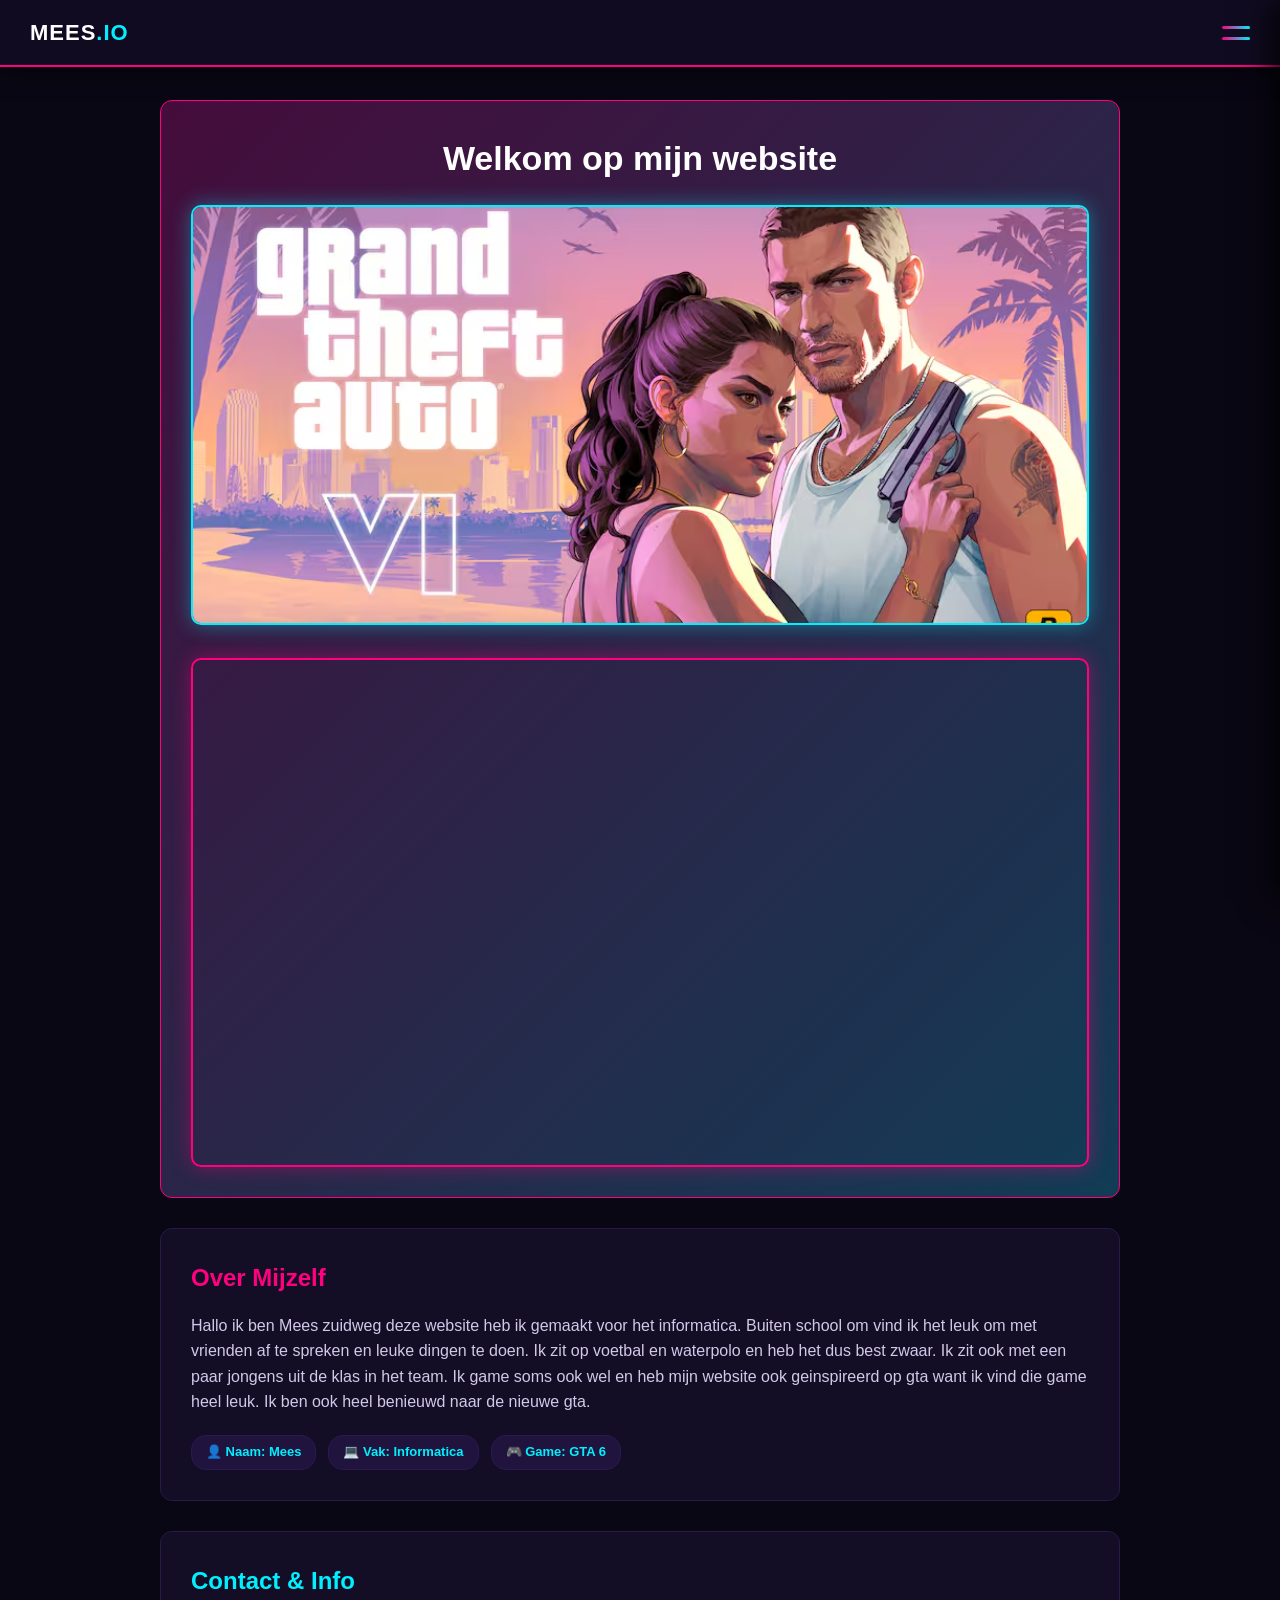
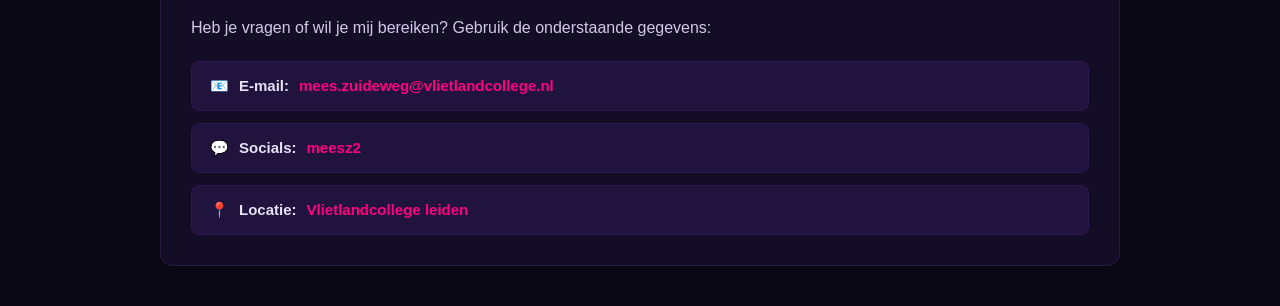
<file: index.html>
<!DOCTYPE html>
<html lang="nl">
<head>
  <meta charset="UTF-8">
  <meta name="viewport" content="width=device-width, initial-scale=1.0">
  <title>Mees | GTA 6 & Informatica</title>
  <link rel="stylesheet" href="stijl.css">
</head>
<body>

  <!-- HEADER -->
  <header>
    <a href="index.html" class="logo">MEES<span>.IO</span></a>

    <!-- CHECKBOX EN 2-STREEP KNOP -->
    <input type="checkbox" id="menu-toggle">
    <label for="menu-toggle" class="menu-btn" title="Open Menu">
      <span></span>
      <span></span>
    </label>

    <!-- DONKERE ACHTERGROND WANNEER MENU OPEN IS -->
    <label for="menu-toggle" class="overlay"></label>

    <!-- SIDEBAR MENU -->
    <nav class="sidebar">
      
      <!-- GTA 6 ONDERWERPEN -->
      <div class="menu-group gta-group">
        <h3>🌴 GTA 6</h3>
        <ul>
          <li><a href="gta6.html">GTA 6</a></li>
        </ul>
      </div>

      <!-- INFORMATICA ONDERWERPEN -->
      <div class="menu-group info-group">
        <h3>💻 Informatica</h3>
        <ul>
          <li><a href="binairstelsel.html">Binair Stelsel</a></li>
          <li><a href="kleurmodellen.html">Kleurmodellen</a></li>
          <li><a href="compressie.html">Compressie</a></li>
          <li><a href="ai.html">AI (Kunstmatige Intelligentie)</a></li>
          <li><a href="invoer-verwerking-uitvoer.html">Invoer, Verwerking & Uitvoer</a></li>
        </ul>
      </div>

    </nav>
  </header>

  <main>
    <!-- HERO HEADER WITH DIRECT GTA 6 BANNER & TRAILER -->
    <section class="hero">
      <h1>Welkom op mijn website</h1>
      <img src="gta-vi.avif" alt="GTA 6 Vice City Banner" class="hero-image">

      <!-- GTA 6 YOUTUBE TRAILER -->
      <div class="video-container" style="margin-top: 25px; position: relative; padding-bottom: 56.25%; height: 0; overflow: hidden; border-radius: 10px; border: 2px solid #ff007f; box-shadow: 0 0 20px rgba(255, 0, 127, 0.4);">
        <iframe 
          src="https://www.youtube.com/embed/QdBZY2fkU-0" 
          title="Grand Theft Auto VI Trailer 1" 
          frameborder="0" 
          allow="accelerometer; autoplay; clipboard-write; encrypted-media; gyroscope; picture-in-picture; web-share" 
          allowfullscreen
          style="position: absolute; top: 0; left: 0; width: 100%; height: 100%;">
        </iframe>
      </div>
    </section>

    <!-- OVER MIJ SECTIE -->
    <section class="about-box">
      <div class="about-text">
        <h2>Over Mijzelf</h2>
        
        <p>
          Hallo ik ben Mees zuidweg deze website heb ik gemaakt voor het informatica. Buiten school om vind ik het leuk om met vrienden af te spreken en leuke dingen te doen. Ik zit op voetbal en waterpolo en heb het dus best zwaar. Ik zit ook met een paar jongens uit de klas in het team. Ik game soms ook wel en heb mijn website ook geinspireerd op gta want ik vind die game heel leuk. Ik ben ook heel benieuwd naar de nieuwe gta.
        </p>

        <!-- BADGES MET JE GEGEVENS -->
        <div class="about-details">
          <span class="badge">👤 Naam: Mees</span>
          <span class="badge">💻 Vak: Informatica</span>
          <span class="badge">🎮 Game: GTA 6</span>
        </div>
      </div>
    </section>

    <!-- CONTACT SECTIE -->
    <section class="contact-box">
      <h2>Contact & Info</h2>
      <p>Heb je vragen of wil je mij bereiken? Gebruik de onderstaande gegevens:</p>
      
      <div class="contact-details">
        <div class="contact-item">
          <span class="icon">📧</span>
          <strong>E-mail:</strong> <span class="contact-val">mees.zuideweg@vlietlandcollege.nl</span>
        </div>
        <div class="contact-item">
          <span class="icon">💬</span>
          <strong>Socials:</strong> <span class="contact-val">meesz2</span>
        </div>
        <div class="contact-item">
          <span class="icon">📍</span>
          <strong>Locatie:</strong> <span class="contact-val">Vlietlandcollege leiden</span>
        </div>
      </div>
    </section>
  </main>

</body>
</html>
</file>
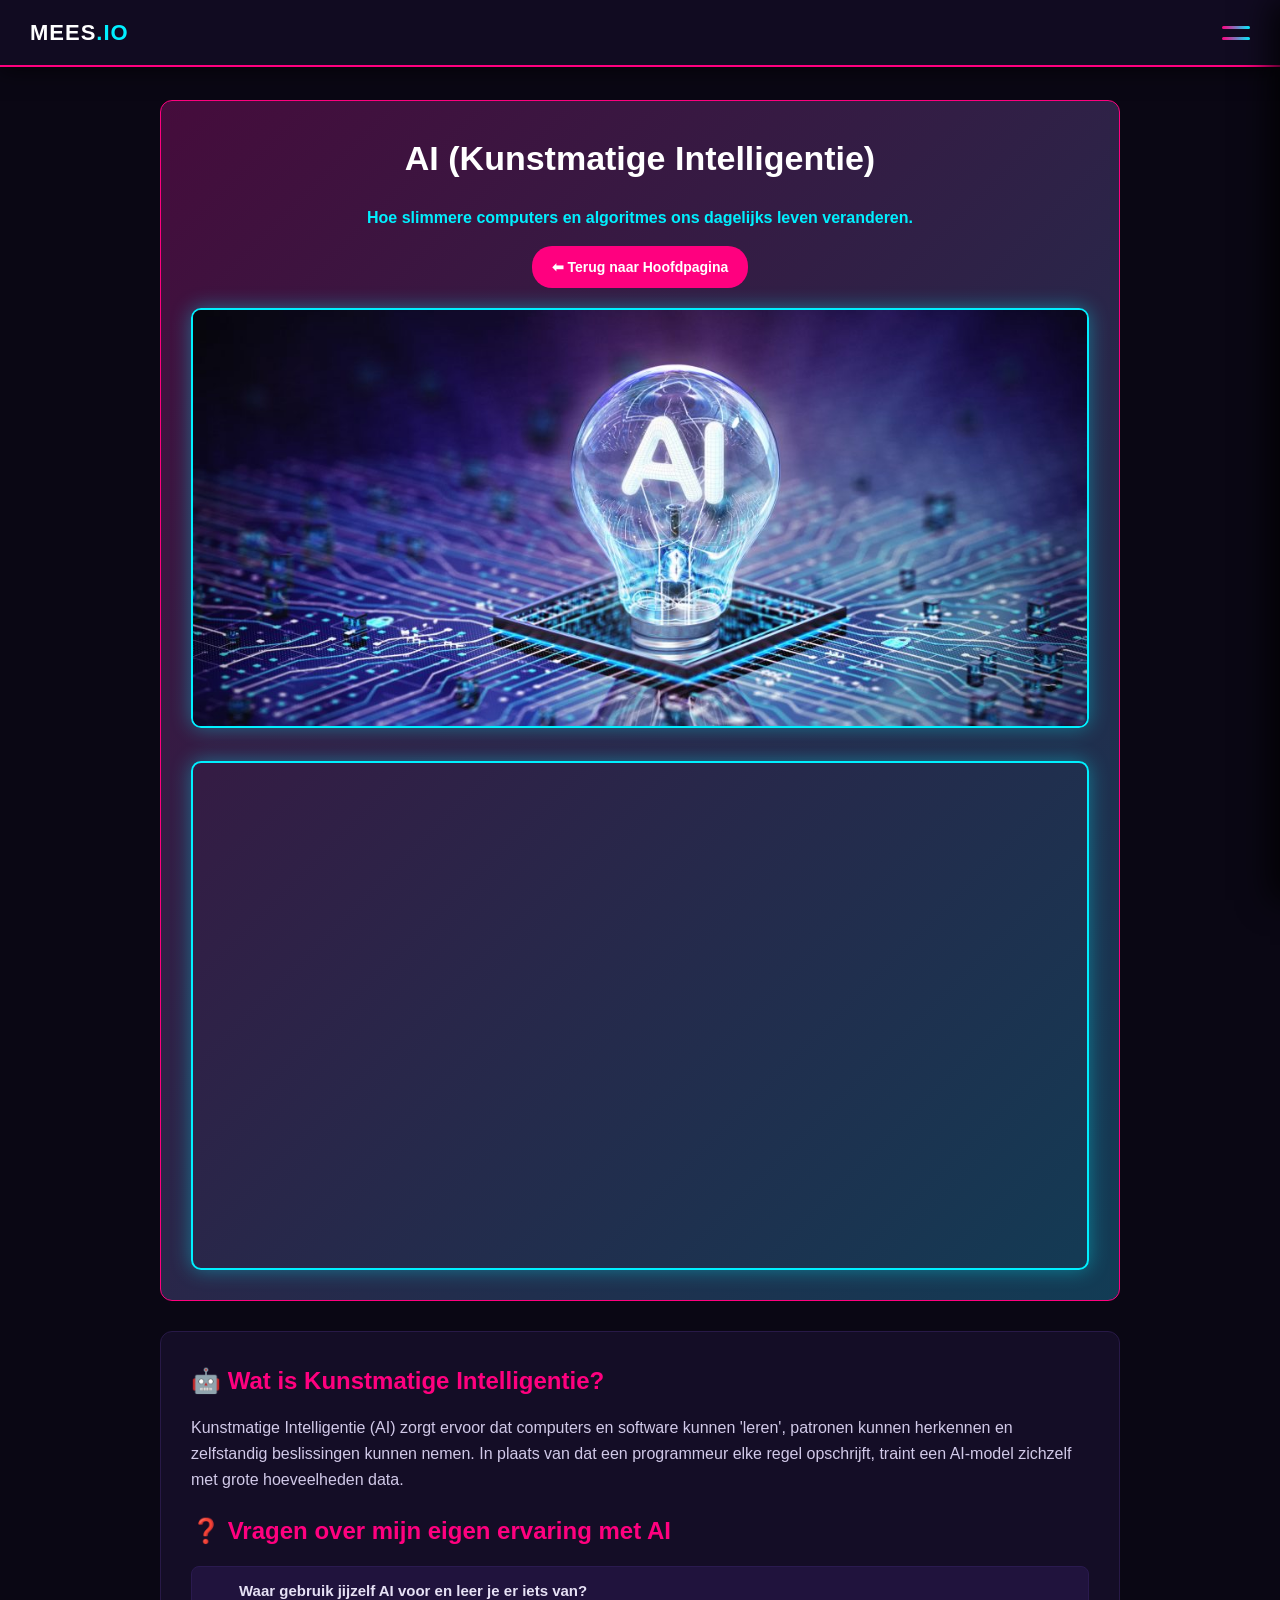
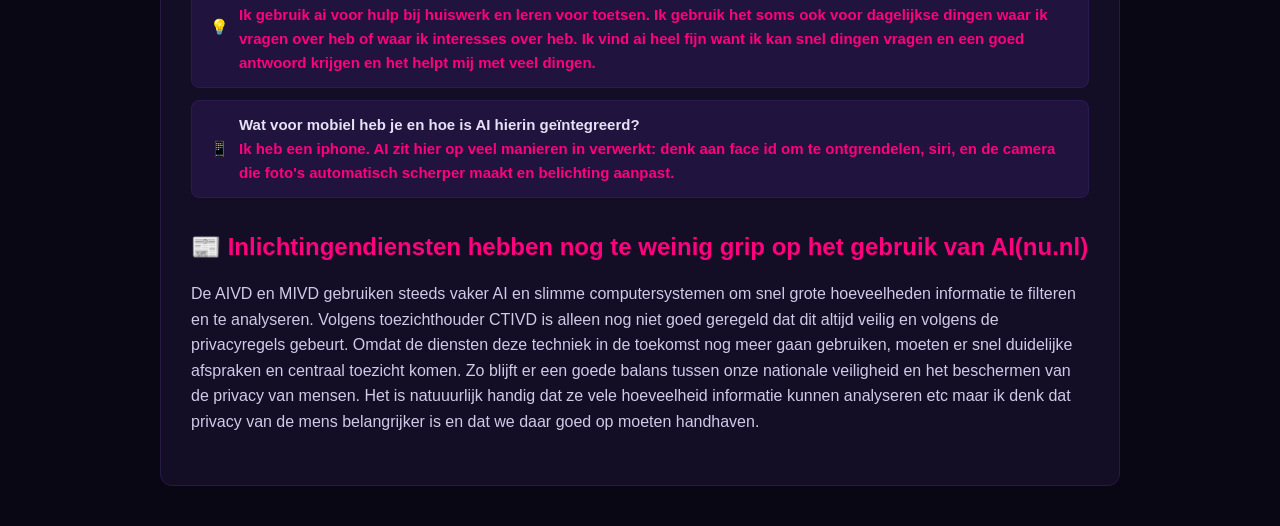
<file: ai.html>
<!DOCTYPE html>
<html lang="nl">
<head>
  <meta charset="UTF-8">
  <meta name="viewport" content="width=device-width, initial-scale=1.0">
  <title>Mees | AI (Kunstmatige Intelligentie)</title>
  <link rel="stylesheet" href="stijl.css">
</head>
<body>

  <!-- HEADER -->
  <header>
    <a href="index.html" class="logo">MEES<span>.IO</span></a>

    <!-- CHECKBOX EN 2-STREEP KNOP -->
    <input type="checkbox" id="menu-toggle">
    <label for="menu-toggle" class="menu-btn" title="Open Menu">
      <span></span>
      <span></span>
    </label>

    <!-- DONKERE ACHTERGROND WANNEER MENU OPEN IS -->
    <label for="menu-toggle" class="overlay"></label>

    <!-- SIDEBAR MENU -->
    <nav class="sidebar">
      
      <!-- GTA 6 ONDERWERPEN -->
      <div class="menu-group gta-group">
        <h3>🌴 GTA 6</h3>
        <ul>
          <li><a href="gta6-verhaal.html">GTA 6</a></li>
        </ul>
      </div>

      <!-- INFORMATICA ONDERWERPEN -->
      <div class="menu-group info-group">
        <h3>💻 Informatica</h3>
        <ul>
          <li><a href="binairstelsel.html">Binair Stelsel</a></li>
          <li><a href="kleurmodellen.html">Kleurmodellen</a></li>
          <li><a href="compressie.html">Compressie</a></li>
          <li><a href="ai.html">AI (Kunstmatige Intelligentie)</a></li>
          <li><a href="invoer-verwerking-uitvoer.html">Invoer, Verwerking & Uitvoer</a></li>
        </ul>
      </div>

    </nav>
  </header>

  <main>
    <!-- HERO SECTIE -->
    <section class="hero">
      <h1>AI (Kunstmatige Intelligentie)</h1>
      <p style="color: #00f0ff; font-weight: bold; margin-bottom: 15px;">
        Hoe slimmere computers en algoritmes ons dagelijks leven veranderen.
      </p>
      
      <a href="index.html" style="display: inline-block; background: #ff007f; color: #ffffff; padding: 10px 20px; border-radius: 20px; text-decoration: none; font-weight: bold; font-size: 14px; margin-bottom: 20px;">
        ⬅ Terug naar Hoofdpagina
      </a>

      <!-- AFBEELDING -->
      <img src="ai.jpg" alt="AI Afbeelding" class="hero-image" style="margin-bottom: 25px;">

      <!-- YOUTUBE VIDEO -->
      <div class="video-container" style="position: relative; padding-bottom: 56.25%; height: 0; overflow: hidden; border-radius: 10px; border: 2px solid #00f0ff; box-shadow: 0 0 20px rgba(0, 240, 255, 0.4);">
        <iframe 
          src="https://www.youtube.com/embed/LjgtORzV4js" 
          title="Uitleg AI (Kunstmatige Intelligentie)" 
          frameborder="0" 
          allow="accelerometer; autoplay; clipboard-write; encrypted-media; gyroscope; picture-in-picture" 
          allowfullscreen
          style="position: absolute; top: 0; left: 0; width: 100%; height: 100%;">
        </iframe>
      </div>
    </section>

    <!-- INFORMATIE SECTIE -->
    <section class="about-box">
      <div class="about-text">
        <h2>🤖 Wat is Kunstmatige Intelligentie?</h2>
        <p>
          Kunstmatige Intelligentie (AI) zorgt ervoor dat computers en software kunnen 'leren', patronen kunnen herkennen en zelfstandig beslissingen kunnen nemen. In plaats van dat een programmeur elke regel opschrijft, traint een AI-model zichzelf met grote hoeveelheden data.
        </p>

        <h2>❓ Vragen over mijn eigen ervaring met AI</h2>
        
        <div class="contact-details" style="margin-bottom: 30px;">
          <div class="contact-item">
            <span class="icon">💡</span>
            <div>
              <strong>Waar gebruik jijzelf AI voor en leer je er iets van?</strong><br>
              <span class="contact-val">
               Ik gebruik ai voor hulp bij huiswerk en leren voor toetsen. Ik gebruik het soms ook voor dagelijkse dingen waar ik vragen over heb of waar ik interesses over heb. Ik vind ai heel fijn want ik kan snel dingen vragen en een goed antwoord krijgen en het helpt mij met veel dingen.
              </span>
            </div>
          </div>
          
          <div class="contact-item">
            <span class="icon">📱</span>
            <div>
              <strong>Wat voor mobiel heb je en hoe is AI hierin geïntegreerd?</strong><br>
              <span class="contact-val">
              Ik heb een iphone. AI zit hier op veel manieren in verwerkt: denk aan face id om te ontgrendelen, siri, en de camera die foto's automatisch scherper maakt en belichting aanpast.
              </span>
            </div>
          </div>
        </div>

        <!-- SECTIE VOOR ARTIKEL EN MENING -->
        <h2>📰 Inlichtingendiensten hebben nog te weinig grip op het gebruik van AI(nu.nl)
</h2>
        <p>
De AIVD en MIVD gebruiken steeds vaker AI en slimme computersystemen om snel grote hoeveelheden informatie te filteren en te analyseren. Volgens toezichthouder CTIVD is alleen nog niet goed geregeld dat dit altijd veilig en volgens de privacyregels gebeurt. Omdat de diensten deze techniek in de toekomst nog meer gaan gebruiken, moeten er snel duidelijke afspraken en centraal toezicht komen. Zo blijft er een goede balans tussen onze nationale veiligheid en het beschermen van de privacy van mensen. Het is natuuurlijk handig dat ze vele hoeveelheid informatie kunnen analyseren etc maar ik denk dat privacy van de mens belangrijker is en dat we daar goed op moeten handhaven.        </p>
      </div>
    </section>
  </main>

</body>
</html>
</file>
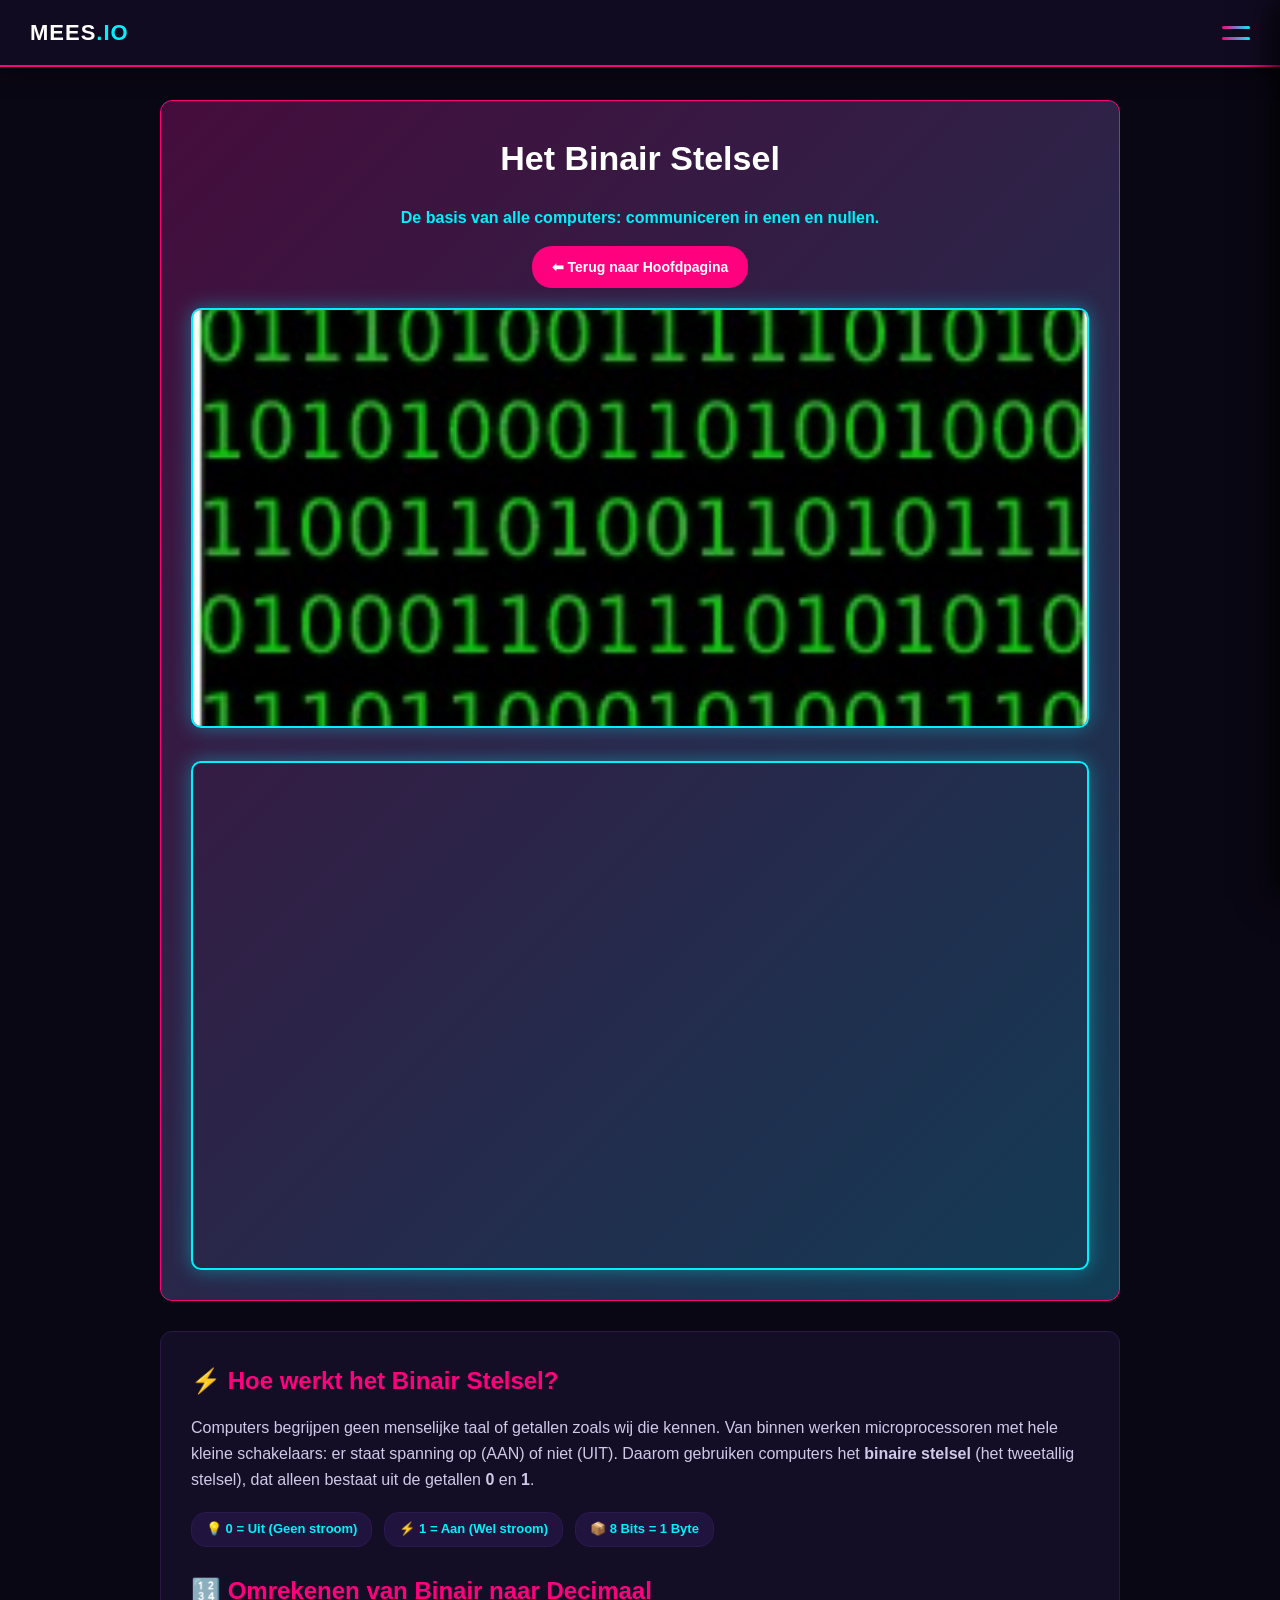
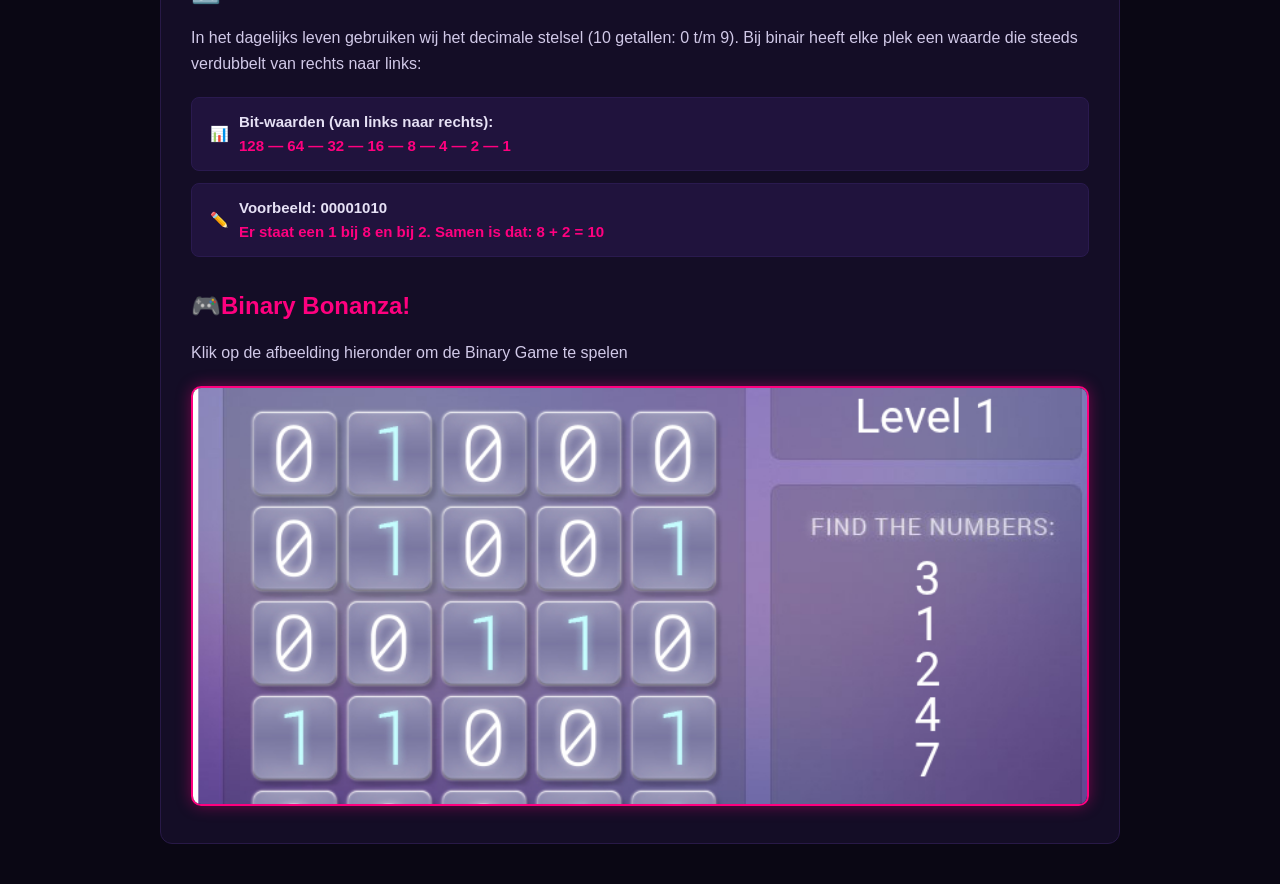
<file: binairstelsel.html>
<!DOCTYPE html>
<html lang="nl">
<head>
  <meta charset="UTF-8">
  <meta name="viewport" content="width=device-width, initial-scale=1.0">
  <title>Mees | Binair Stelsel</title>
  <link rel="stylesheet" href="stijl.css">
</head>
<body>

  <!-- HEADER -->
  <header>
    <a href="index.html" class="logo">MEES<span>.IO</span></a>

    <!-- CHECKBOX EN 2-STREEP KNOP -->
    <input type="checkbox" id="menu-toggle">
    <label for="menu-toggle" class="menu-btn" title="Open Menu">
      <span></span>
      <span></span>
    </label>

    <!-- DONKERE ACHTERGROND WANNEER MENU OPEN IS -->
    <label for="menu-toggle" class="overlay"></label>

    <!-- SIDEBAR MENU -->
    <nav class="sidebar">
      
      <!-- GTA 6 ONDERWERPEN -->
      <div class="menu-group gta-group">
        <h3>🌴 GTA 6</h3>
        <ul>
          <li><a href="gta6-verhaal.html">GTA 6</a></li>
        </ul>
      </div>

      <!-- INFORMATICA ONDERWERPEN -->
      <div class="menu-group info-group">
        <h3>💻 Informatica</h3>
        <ul>
          <li><a href="binairstelsel.html">Binair Stelsel</a></li>
          <li><a href="kleurmodellen.html">Kleurmodellen</a></li>
          <li><a href="compressie.html">Compressie</a></li>
          <li><a href="ai.html">AI (Kunstmatige Intelligentie)</a></li>
          <li><a href="invoer-verwerking-uitvoer.html">Invoer, Verwerking & Uitvoer</a></li>
        </ul>
      </div>

    </nav>
  </header>

  <main>
    <!-- HERO SECTIE -->
    <section class="hero">
      <h1>Het Binair Stelsel</h1>
      <p style="color: #00f0ff; font-weight: bold; margin-bottom: 15px;">
        De basis van alle computers: communiceren in enen en nullen.
      </p>
      
      <a href="index.html" style="display: inline-block; background: #ff007f; color: #ffffff; padding: 10px 20px; border-radius: 20px; text-decoration: none; font-weight: bold; font-size: 14px; margin-bottom: 20px;">
        ⬅ Terug naar Hoofdpagina
      </a>

      <!-- AFBEELDING BINAIR -->
      <img src="binair.jpg" alt="Binair Stelsel Afbeelding" class="hero-image" style="margin-bottom: 25px;">

      <!-- YOUTUBE VIDEO -->
      <div class="video-container" style="position: relative; padding-bottom: 56.25%; height: 0; overflow: hidden; border-radius: 10px; border: 2px solid #00f0ff; box-shadow: 0 0 20px rgba(0, 240, 255, 0.4);">
        <iframe 
          src="https://www.youtube.com/embed/lyEka6YuVnQ" 
          title="Uitleg Binair Stelsel" 
          frameborder="0" 
          allow="accelerometer; autoplay; clipboard-write; encrypted-media; gyroscope; picture-in-picture" 
          allowfullscreen
          style="position: absolute; top: 0; left: 0; width: 100%; height: 100%;">
        </iframe>
      </div>
    </section>

    <!-- INFORMATIE SECTIE -->
    <section class="about-box">
      <div class="about-text">
        <h2>⚡ Hoe werkt het Binair Stelsel?</h2>
        <p>
          Computers begrijpen geen menselijke taal of getallen zoals wij die kennen. 
          Van binnen werken microprocessoren met hele kleine schakelaars: er staat spanning op (AAN) of niet (UIT). 
          Daarom gebruiken computers het <strong>binaire stelsel</strong> (het tweetallig stelsel), dat alleen bestaat uit de getallen <strong>0</strong> en <strong>1</strong>.
        </p>

        <div class="about-details" style="margin-bottom: 25px;">
          <span class="badge">💡 0 = Uit (Geen stroom)</span>
          <span class="badge">⚡ 1 = Aan (Wel stroom)</span>
          <span class="badge">📦 8 Bits = 1 Byte</span>
        </div>

        <h2>🔢 Omrekenen van Binair naar Decimaal</h2>
        <p>
          In het dagelijks leven gebruiken wij het decimale stelsel (10 getallen: 0 t/m 9). 
          Bij binair heeft elke plek een waarde die steeds verdubbelt van rechts naar links:
        </p>

        <div class="contact-details" style="margin-bottom: 30px;">
          <div class="contact-item">
            <span class="icon">📊</span>
            <div>
              <strong>Bit-waarden (van links naar rechts):</strong><br>
              <span class="contact-val">128 — 64 — 32 — 16 — 8 — 4 — 2 — 1</span>
            </div>
          </div>
          
          <div class="contact-item">
            <span class="icon">✏️</span>
            <div>
              <strong>Voorbeeld: 00001010</strong><br>
              <span class="contact-val">Er staat een 1 bij 8 en bij 2. Samen is dat: 8 + 2 = 10</span>
            </div>
          </div>
        </div>

        <!-- BINARY BONANZA GAME LINK MET AFBEELDING -->
        <h2>🎮Binary Bonanza!</h2>
        <p>Klik op de afbeelding hieronder om de Binary Game te spelen</p>
        
        <div style="text-align: center; margin-top: 15px;">
          <a href="https://games.penjee.com/binary-bonanza/" target="_blank" rel="noopener noreferrer">
            <img src="binary-bonanza.jpg" alt="Speel Binary Bonanza" class="hero-image" style="border: 2px solid #ff007f; border-radius: 10px; box-shadow: 0 0 15px rgba(255, 0, 127, 0.4); transition: transform 0.2s;" onmouseover="this.style.transform='scale(1.02)'" onmouseout="this.style.transform='scale(1)'">
          </a>
        </div>
      </div>
    </section>
  </main>

</body>
</html>
</file>
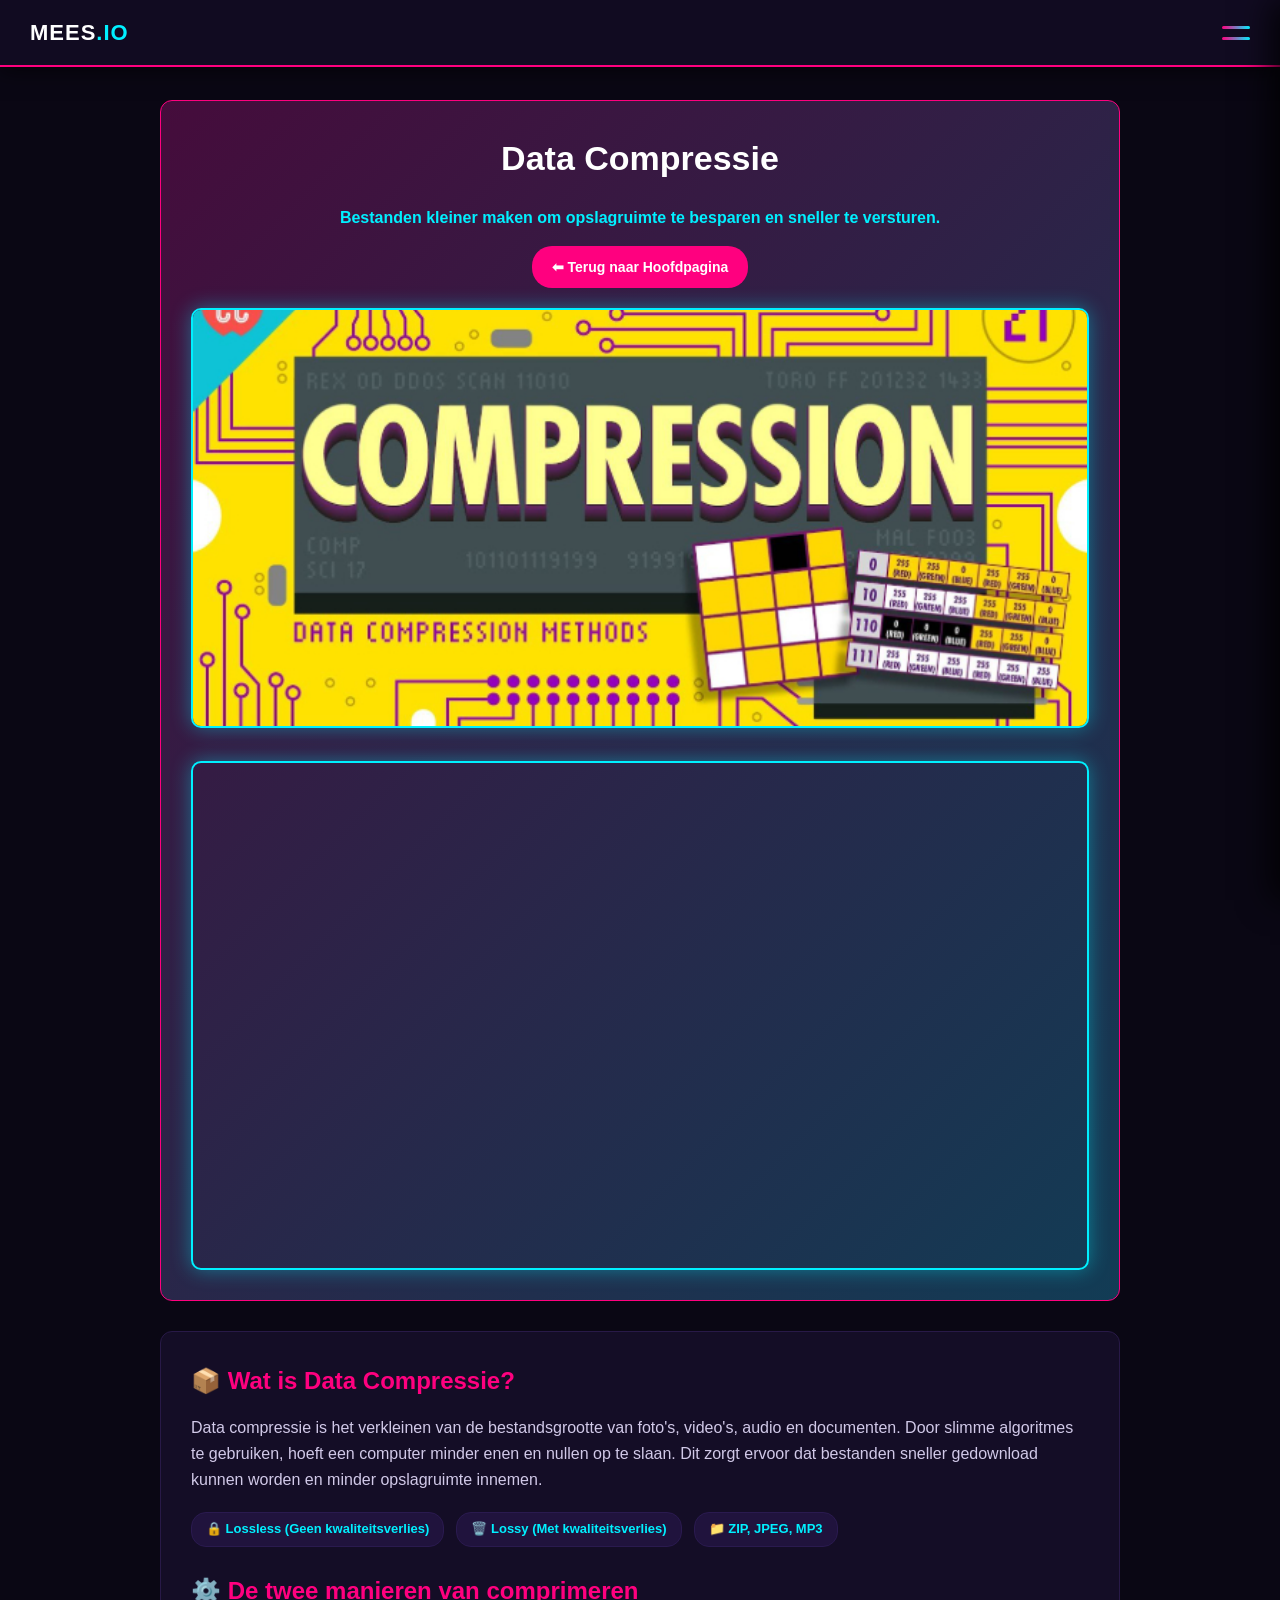
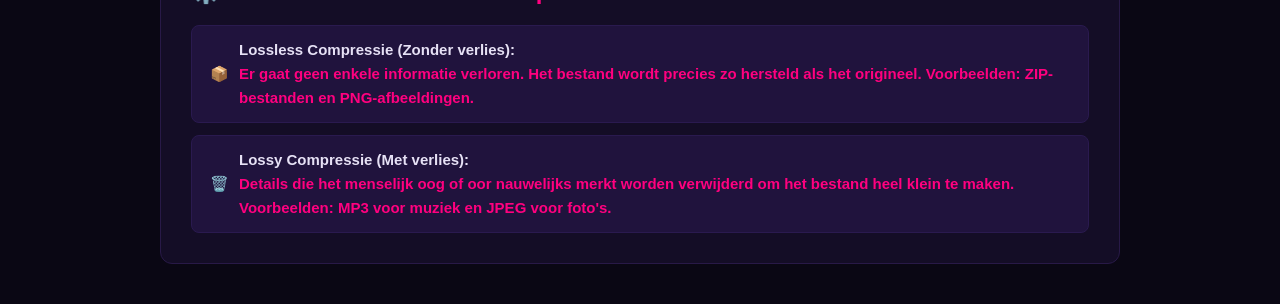
<file: compressie.html>
<!DOCTYPE html>
<html lang="nl">
<head>
  <meta charset="UTF-8">
  <meta name="viewport" content="width=device-width, initial-scale=1.0">
  <title>Mees | Compressie</title>
  <link rel="stylesheet" href="stijl.css">
</head>
<body>

  <!-- HEADER -->
  <header>
    <a href="index.html" class="logo">MEES<span>.IO</span></a>

    <!-- CHECKBOX EN 2-STREEP KNOP -->
    <input type="checkbox" id="menu-toggle">
    <label for="menu-toggle" class="menu-btn" title="Open Menu">
      <span></span>
      <span></span>
    </label>

    <!-- DONKERE ACHTERGROND WANNEER MENU OPEN IS -->
    <label for="menu-toggle" class="overlay"></label>

    <!-- SIDEBAR MENU -->
    <nav class="sidebar">
      
      <!-- GTA 6 ONDERWERPEN -->
      <div class="menu-group gta-group">
        <h3>🌴 GTA 6</h3>
        <ul>
          <li><a href="gta6-verhaal.html">GTA 6</a></li>
        </ul>
      </div>

      <!-- INFORMATICA ONDERWERPEN -->
      <div class="menu-group info-group">
        <h3>💻 Informatica</h3>
        <ul>
          <li><a href="binairstelsel.html">Binair Stelsel</a></li>
          <li><a href="kleurmodellen.html">Kleurmodellen</a></li>
          <li><a href="compressie.html">Compressie</a></li>
          <li><a href="ai.html">AI (Kunstmatige Intelligentie)</a></li>
          <li><a href="invoer-verwerking-uitvoer.html">Invoer, Verwerking & Uitvoer</a></li>
        </ul>
      </div>

    </nav>
  </header>

  <main>
    <!-- HERO SECTIE -->
    <section class="hero">
      <h1>Data Compressie</h1>
      <p style="color: #00f0ff; font-weight: bold; margin-bottom: 15px;">
        Bestanden kleiner maken om opslagruimte te besparen en sneller te versturen.
      </p>
      
      <a href="index.html" style="display: inline-block; background: #ff007f; color: #ffffff; padding: 10px 20px; border-radius: 20px; text-decoration: none; font-weight: bold; font-size: 14px; margin-bottom: 20px;">
        ⬅ Terug naar Hoofdpagina
      </a>

      <!-- AFBEELDING -->
      <img src="compressie.jpg" alt="Data Compressie Afbeelding" class="hero-image" style="margin-bottom: 25px;">

      <!-- YOUTUBE VIDEO -->
      <div class="video-container" style="position: relative; padding-bottom: 56.25%; height: 0; overflow: hidden; border-radius: 10px; border: 2px solid #00f0ff; box-shadow: 0 0 20px rgba(0, 240, 255, 0.4);">
        <iframe 
          src="https://www.youtube.com/embed/Ba89cI9eIg8" 
          title="Uitleg Data Compressie" 
          frameborder="0" 
          allow="accelerometer; autoplay; clipboard-write; encrypted-media; gyroscope; picture-in-picture" 
          allowfullscreen
          style="position: absolute; top: 0; left: 0; width: 100%; height: 100%;">
        </iframe>
      </div>
    </section>

    <!-- INFORMATIE SECTIE -->
    <section class="about-box">
      <div class="about-text">
        <h2>📦 Wat is Data Compressie?</h2>
        <p>
          Data compressie is het verkleinen van de bestandsgrootte van foto's, video's, audio en documenten. 
          Door slimme algoritmes te gebruiken, hoeft een computer minder enen en nullen op te slaan. 
          Dit zorgt ervoor dat bestanden sneller gedownload kunnen worden en minder opslagruimte innemen.
        </p>

        <div class="about-details" style="margin-bottom: 25px;">
          <span class="badge">🔒 Lossless (Geen kwaliteitsverlies)</span>
          <span class="badge">🗑️ Lossy (Met kwaliteitsverlies)</span>
          <span class="badge">📁 ZIP, JPEG, MP3</span>
        </div>

        <h2>⚙️ De twee manieren van comprimeren</h2>
        <div class="contact-details">
          <div class="contact-item">
            <span class="icon">📦</span>
            <div>
              <strong>Lossless Compressie (Zonder verlies):</strong><br>
              <span class="contact-val">Er gaat geen enkele informatie verloren. Het bestand wordt precies zo hersteld als het origineel. Voorbeelden: ZIP-bestanden en PNG-afbeeldingen.</span>
            </div>
          </div>
          
          <div class="contact-item">
            <span class="icon">🗑️</span>
            <div>
              <strong>Lossy Compressie (Met verlies):</strong><br>
              <span class="contact-val">Details die het menselijk oog of oor nauwelijks merkt worden verwijderd om het bestand heel klein te maken. Voorbeelden: MP3 voor muziek en JPEG voor foto's.</span>
            </div>
          </div>
        </div>
      </div>
    </section>
  </main>

</body>
</html>
</file>
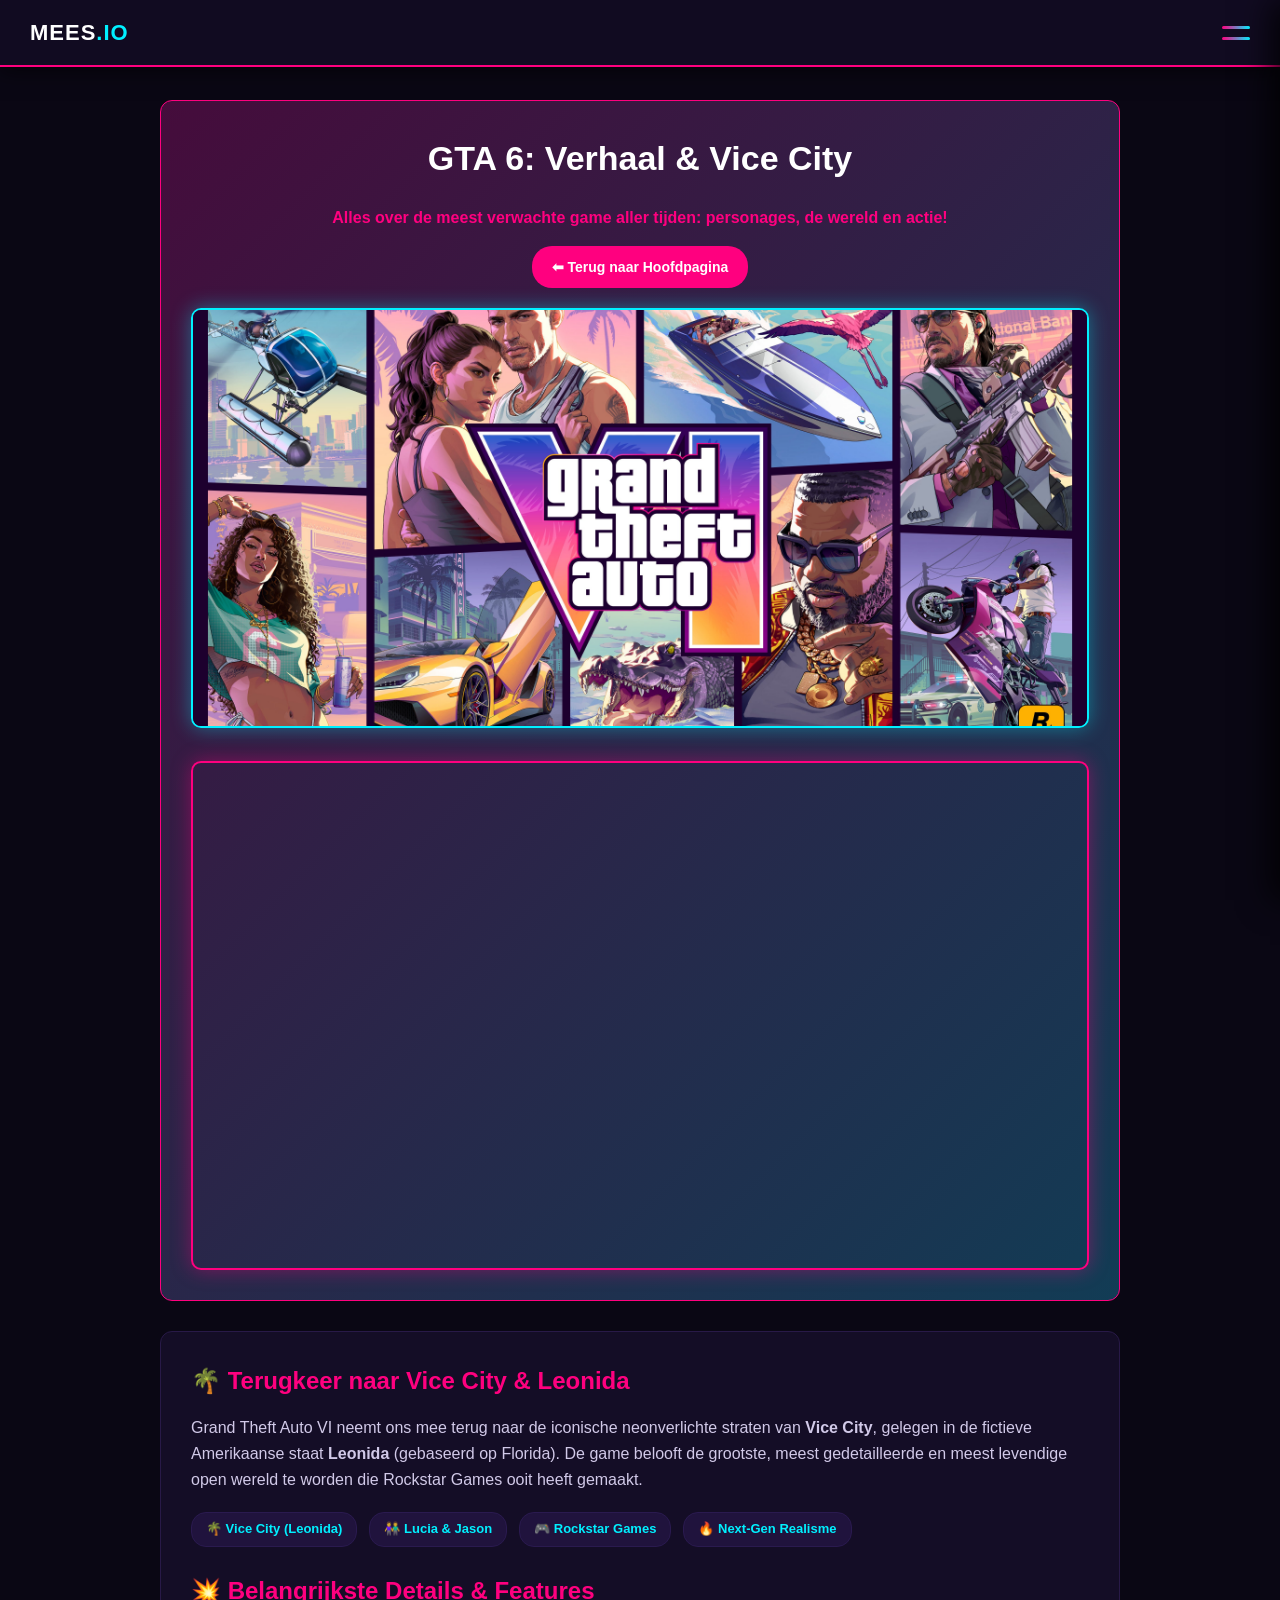
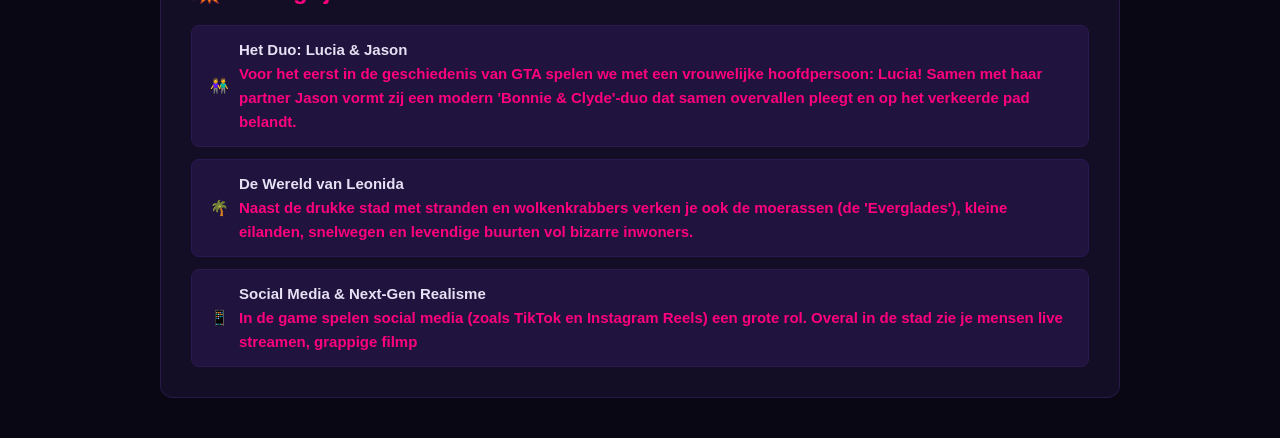
<file: gta6.html>
<!DOCTYPE html>
<html lang="nl">
<head>
  <meta charset="UTF-8">
  <meta name="viewport" content="width=device-width, initial-scale=1.0">
  <title>Mees | GTA 6</title>
  <link rel="stylesheet" href="stijl.css">
</head>
<body>

  <!-- HEADER -->
  <header>
    <a href="index.html" class="logo">MEES<span>.IO</span></a>

    <!-- CHECKBOX EN 2-STREEP KNOP -->
    <input type="checkbox" id="menu-toggle">
    <label for="menu-toggle" class="menu-btn" title="Open Menu">
      <span></span>
      <span></span>
    </label>

    <!-- DONKERE ACHTERGROND WANNEER MENU OPEN IS -->
    <label for="menu-toggle" class="overlay"></label>

    <!-- SIDEBAR MENU -->
    <nav class="sidebar">
      
      <!-- GTA 6 ONDERWERPEN -->
      <div class="menu-group gta-group">
        <h3>🌴 GTA 6</h3>
        <ul>
          <li><a href="gta6.html">GTA 6</a></li>
        </ul>
      </div>

      <!-- INFORMATICA ONDERWERPEN -->
      <div class="menu-group info-group">
        <h3>💻 Informatica</h3>
        <ul>
          <li><a href="binairstelsel.html">Binair Stelsel</a></li>
          <li><a href="kleurmodellen.html">Kleurmodellen</a></li>
          <li><a href="compressie.html">Compressie</a></li>
          <li><a href="ai.html">AI (Kunstmatige Intelligentie)</a></li>
          <li><a href="invoer-verwerking-uitvoer.html">Invoer, Verwerking & Uitvoer</a></li>
        </ul>
      </div>

    </nav>
  </header>

  <main>
    <!-- HERO SECTIE -->
    <section class="hero">
      <h1>GTA 6: Verhaal & Vice City</h1>
      <p style="color: #ff007f; font-weight: bold; margin-bottom: 15px;">
        Alles over de meest verwachte game aller tijden: personages, de wereld en actie!
      </p>
      
      <a href="index.html" style="display: inline-block; background: #ff007f; color: #ffffff; padding: 10px 20px; border-radius: 20px; text-decoration: none; font-weight: bold; font-size: 14px; margin-bottom: 20px;">
        ⬅ Terug naar Hoofdpagina
      </a>

      <!-- AFBEELDING -->
      <img src="gta6.jpg" alt="GTA 6 Vice City Afbeelding" class="hero-image" style="margin-bottom: 25px;">

      <!-- YOUTUBE VIDEO -->
      <div class="video-container" style="position: relative; padding-bottom: 56.25%; height: 0; overflow: hidden; border-radius: 10px; border: 2px solid #ff007f; box-shadow: 0 0 20px rgba(255, 0, 127, 0.4);">
        <iframe 
          src="https://www.youtube.com/embed/QdBZY2fkU-0" 
          title="Grand Theft Auto VI Trailer 1" 
          frameborder="0" 
          allow="accelerometer; autoplay; clipboard-write; encrypted-media; gyroscope; picture-in-picture; web-share" 
          allowfullscreen
          style="position: absolute; top: 0; left: 0; width: 100%; height: 100%;">
        </iframe>
      </div>
    </section>

    <!-- INFORMATIE SECTIE -->
    <section class="about-box">
      <div class="about-text">
        <h2>🌴 Terugkeer naar Vice City & Leonida</h2>
        <p>
          Grand Theft Auto VI neemt ons mee terug naar de iconische neonverlichte straten van <strong>Vice City</strong>, gelegen in de fictieve Amerikaanse staat <strong>Leonida</strong> (gebaseerd op Florida). De game belooft de grootste, meest gedetailleerde en meest levendige open wereld te worden die Rockstar Games ooit heeft gemaakt.
        </p>

        <div class="about-details" style="margin-bottom: 25px;">
          <span class="badge">🌴 Vice City (Leonida)</span>
          <span class="badge">👫 Lucia & Jason</span>
          <span class="badge">🎮 Rockstar Games</span>
          <span class="badge">🔥 Next-Gen Realisme</span>
        </div>

        <h2>💥 Belangrijkste Details & Features</h2>
        <div class="contact-details">
          
          <div class="contact-item">
            <span class="icon">👫</span>
            <div>
              <strong>Het Duo: Lucia & Jason</strong><br>
              <span class="contact-val">Voor het eerst in de geschiedenis van GTA spelen we met een vrouwelijke hoofdpersoon: Lucia! Samen met haar partner Jason vormt zij een modern 'Bonnie & Clyde'-duo dat samen overvallen pleegt en op het verkeerde pad belandt.</span>
            </div>
          </div>
          
          <div class="contact-item">
            <span class="icon">🌴</span>
            <div>
              <strong>De Wereld van Leonida</strong><br>
              <span class="contact-val">Naast de drukke stad met stranden en wolkenkrabbers verken je ook de moerassen (de 'Everglades'), kleine eilanden, snelwegen en levendige buurten vol bizarre inwoners.</span>
            </div>
          </div>

          <div class="contact-item">
            <span class="icon">📱</span>
            <div>
              <strong>Social Media & Next-Gen Realisme</strong><br>
              <span class="contact-val">In de game spelen social media (zoals TikTok en Instagram Reels) een grote rol. Overal in de stad zie je mensen live streamen, grappige filmp
</file>
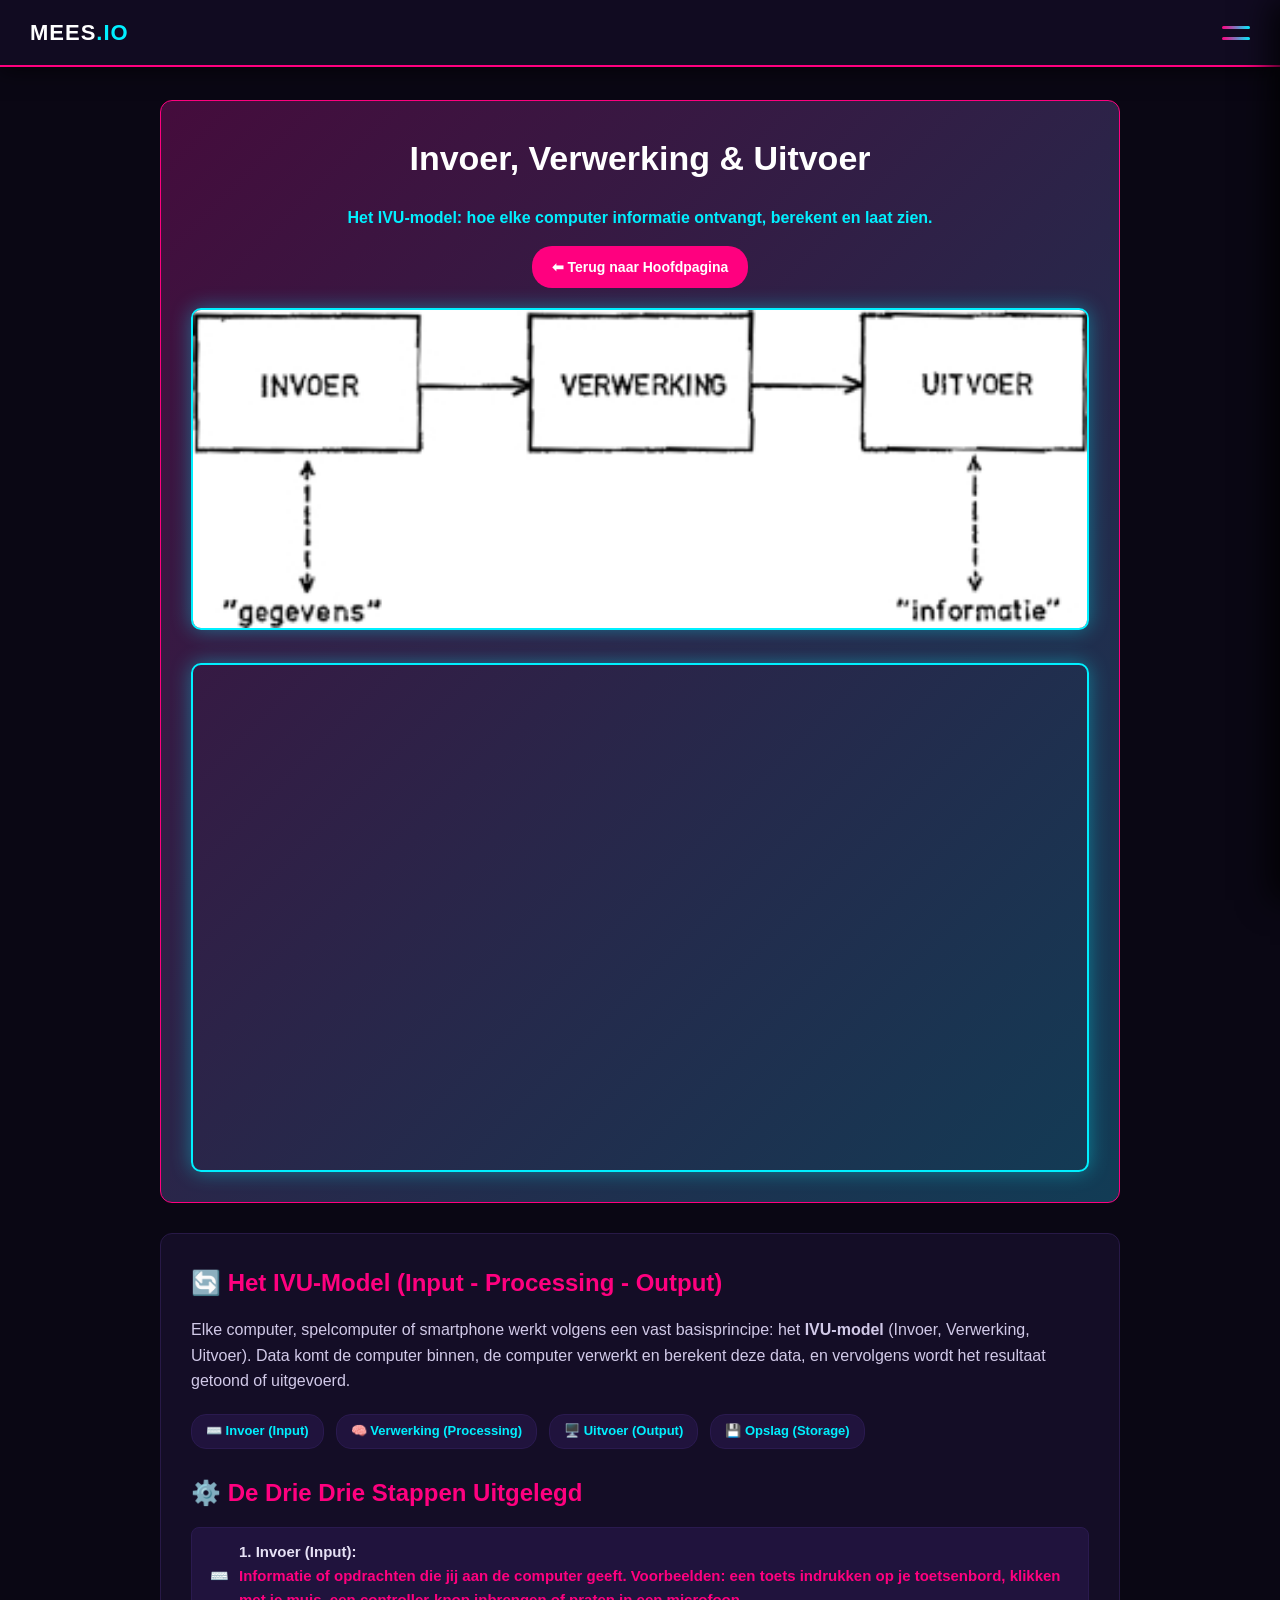
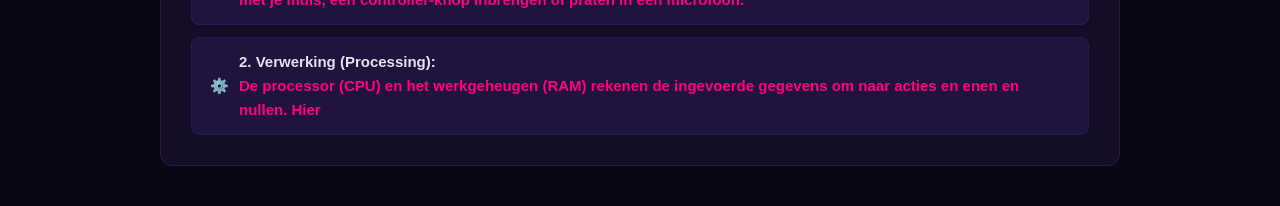
<file: invoer-verwerking-uitvoer.html>
<!DOCTYPE html>
<html lang="nl">
<head>
  <meta charset="UTF-8">
  <meta name="viewport" content="width=device-width, initial-scale=1.0">
  <title>Mees | Invoer, Verwerking & Uitvoer</title>
  <link rel="stylesheet" href="stijl.css">
</head>
<body>

  <!-- HEADER -->
  <header>
    <a href="index.html" class="logo">MEES<span>.IO</span></a>

    <!-- CHECKBOX EN 2-STREEP KNOP -->
    <input type="checkbox" id="menu-toggle">
    <label for="menu-toggle" class="menu-btn" title="Open Menu">
      <span></span>
      <span></span>
    </label>

    <!-- DONKERE ACHTERGROND WANNEER MENU OPEN IS -->
    <label for="menu-toggle" class="overlay"></label>

    <!-- SIDEBAR MENU -->
    <nav class="sidebar">
      
      <!-- GTA 6 ONDERWERPEN -->
      <div class="menu-group gta-group">
        <h3>🌴 GTA 6</h3>
        <ul>
          <li><a href="gta6-verhaal.html">GTA 6</a></li>
        </ul>
      </div>

      <!-- INFORMATICA ONDERWERPEN -->
      <div class="menu-group info-group">
        <h3>💻 Informatica</h3>
        <ul>
          <li><a href="binairstelsel.html">Binair Stelsel</a></li>
          <li><a href="kleurmodellen.html">Kleurmodellen</a></li>
          <li><a href="compressie.html">Compressie</a></li>
          <li><a href="ai.html">AI (Kunstmatige Intelligentie)</a></li>
          <li><a href="invoer-verwerking-uitvoer.html">Invoer, Verwerking & Uitvoer</a></li>
        </ul>
      </div>

    </nav>
  </header>

  <main>
    <!-- HERO SECTIE -->
    <section class="hero">
      <h1>Invoer, Verwerking & Uitvoer</h1>
      <p style="color: #00f0ff; font-weight: bold; margin-bottom: 15px;">
        Het IVU-model: hoe elke computer informatie ontvangt, berekent en laat zien.
      </p>
      
      <a href="index.html" style="display: inline-block; background: #ff007f; color: #ffffff; padding: 10px 20px; border-radius: 20px; text-decoration: none; font-weight: bold; font-size: 14px; margin-bottom: 20px;">
        ⬅ Terug naar Hoofdpagina
      </a>

      <!-- AFBEELDING -->
      <img src="invoer-verwerking-uitvoer.jpg" alt="Invoer Verwerking Uitvoer Afbeelding" class="hero-image" style="margin-bottom: 25px;">

      <!-- YOUTUBE VIDEO -->
      <div class="video-container" style="position: relative; padding-bottom: 56.25%; height: 0; overflow: hidden; border-radius: 10px; border: 2px solid #00f0ff; box-shadow: 0 0 20px rgba(0, 240, 255, 0.4);">
        <iframe 
          src="https://www.youtube.com/embed/jHjV8XXxSS8" 
          title="Invoer, Verwerking en Uitvoer uitleg" 
          frameborder="0" 
          allow="accelerometer; autoplay; clipboard-write; encrypted-media; gyroscope; picture-in-picture" 
          allowfullscreen
          style="position: absolute; top: 0; left: 0; width: 100%; height: 100%;">
        </iframe>
      </div>
    </section>

    <!-- INFORMATIE SECTIE -->
    <section class="about-box">
      <div class="about-text">
        <h2>🔄 Het IVU-Model (Input - Processing - Output)</h2>
        <p>
          Elke computer, spelcomputer of smartphone werkt volgens een vast basisprincipe: het <strong>IVU-model</strong> (Invoer, Verwerking, Uitvoer). 
          Data komt de computer binnen, de computer verwerkt en berekent deze data, en vervolgens wordt het resultaat getoond of uitgevoerd.
        </p>

        <div class="about-details" style="margin-bottom: 25px;">
          <span class="badge">⌨️ Invoer (Input)</span>
          <span class="badge">🧠 Verwerking (Processing)</span>
          <span class="badge">🖥️ Uitvoer (Output)</span>
          <span class="badge">💾 Opslag (Storage)</span>
        </div>

        <h2>⚙️ De Drie Drie Stappen Uitgelegd</h2>
        <div class="contact-details">
          <div class="contact-item">
            <span class="icon">⌨️</span>
            <div>
              <strong>1. Invoer (Input):</strong><br>
              <span class="contact-val">Informatie of opdrachten die jij aan de computer geeft. Voorbeelden: een toets indrukken op je toetsenbord, klikken met je muis, een controller-knop inbrengen of praten in een microfoon.</span>
            </div>
          </div>
          
          <div class="contact-item">
            <span class="icon">⚙️</span>
            <div>
              <strong>2. Verwerking (Processing):</strong><br>
              <span class="contact-val">De processor (CPU) en het werkgeheugen (RAM) rekenen de ingevoerde gegevens om naar acties en enen en nullen. Hier
</file>
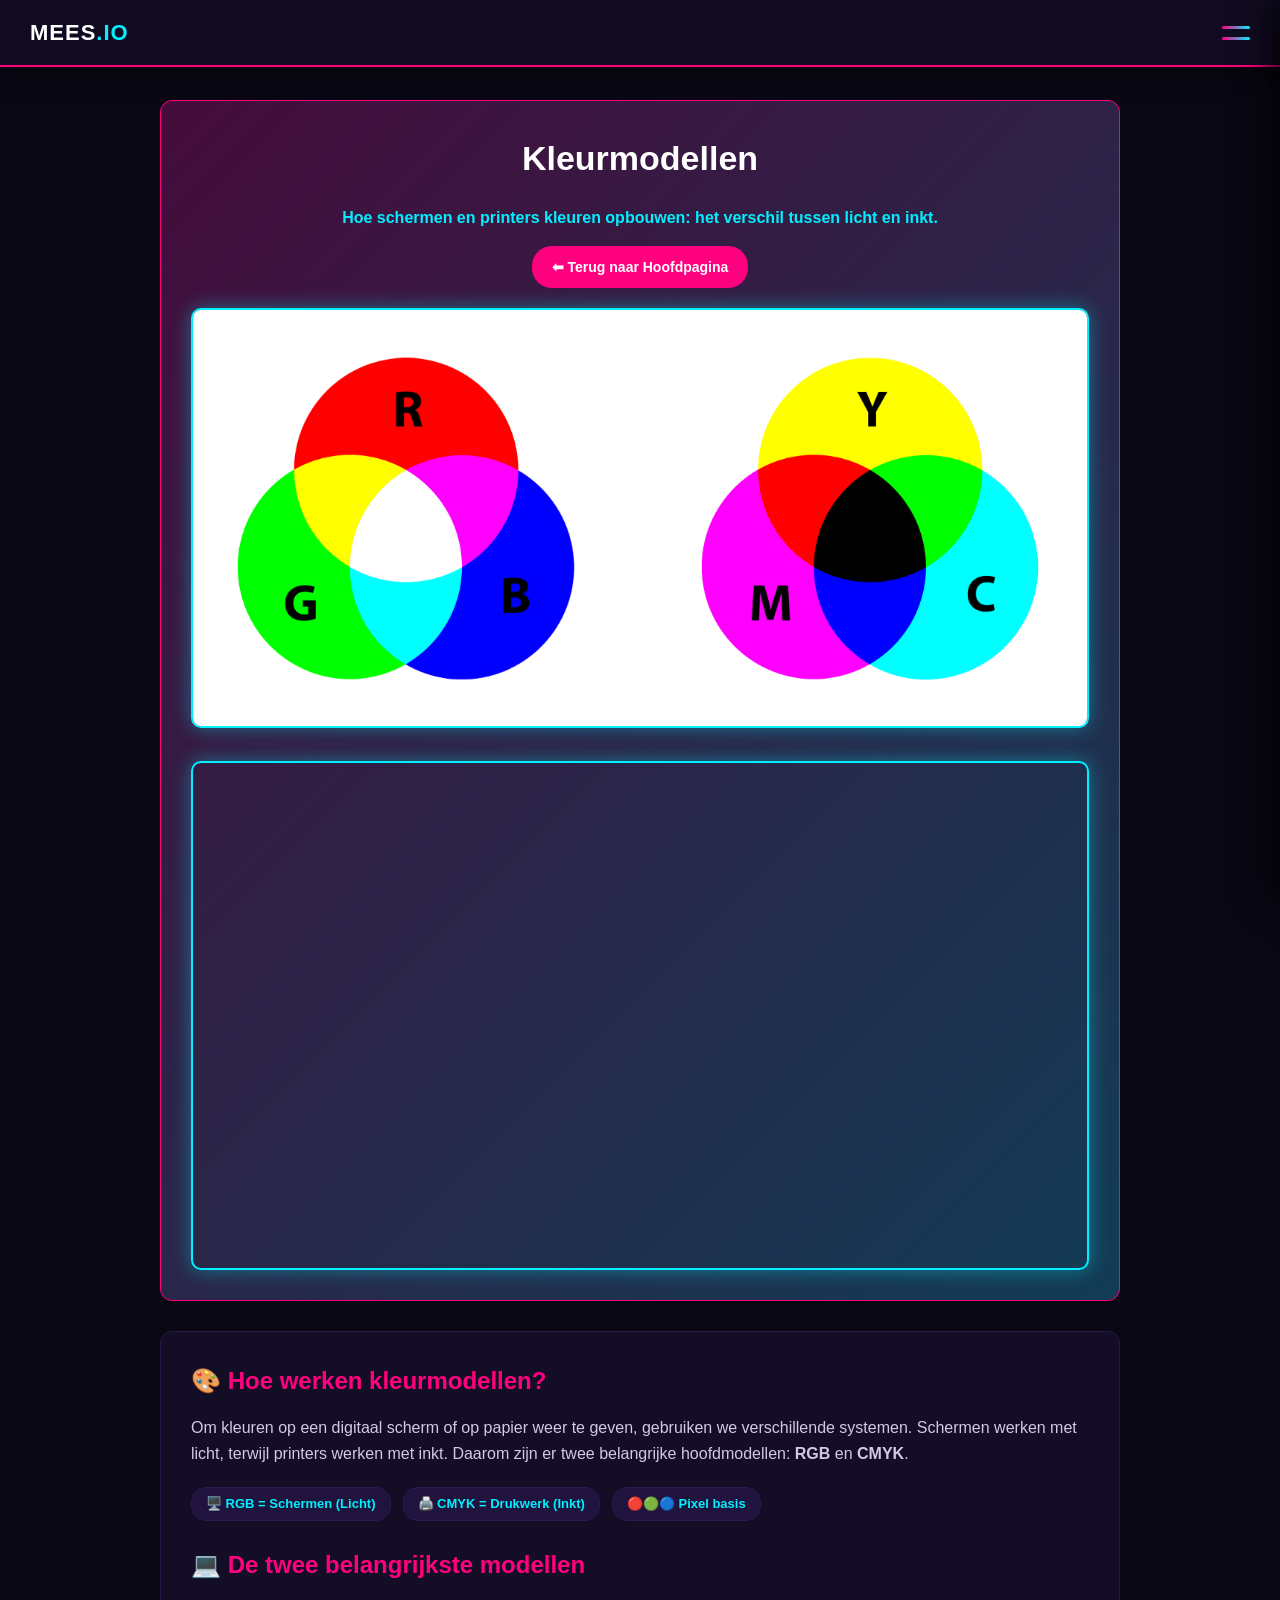
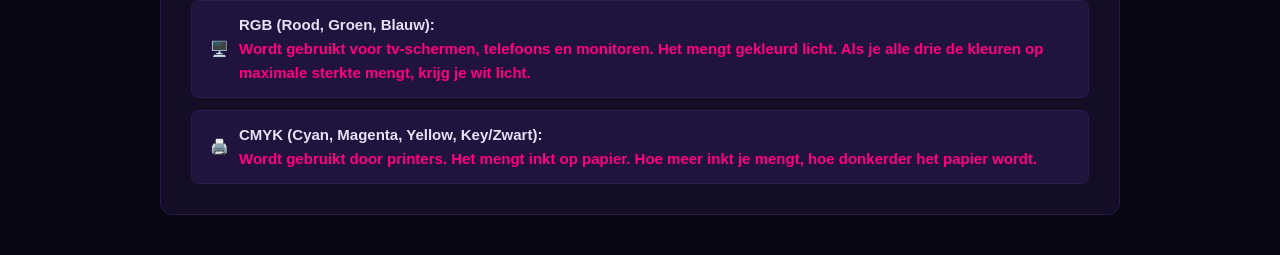
<file: kleurmodellen.html>
<!DOCTYPE html>
<html lang="nl">
<head>
  <meta charset="UTF-8">
  <meta name="viewport" content="width=device-width, initial-scale=1.0">
  <title>Mees | Kleurmodellen</title>
  <link rel="stylesheet" href="stijl.css">
</head>
<body>

  <!-- HEADER -->
  <header>
    <a href="index.html" class="logo">MEES<span>.IO</span></a>

    <!-- CHECKBOX EN 2-STREEP KNOP -->
    <input type="checkbox" id="menu-toggle">
    <label for="menu-toggle" class="menu-btn" title="Open Menu">
      <span></span>
      <span></span>
    </label>

    <!-- DONKERE ACHTERGROND WANNEER MENU OPEN IS -->
    <label for="menu-toggle" class="overlay"></label>

    <!-- SIDEBAR MENU -->
    <nav class="sidebar">
      
      <!-- GTA 6 ONDERWERPEN -->
      <div class="menu-group gta-group">
        <h3>🌴 GTA 6</h3>
        <ul>
          <li><a href="gta6-verhaal.html">Verhaal & Vice City</a></li>
        </ul>
      </div>

      <!-- INFORMATICA ONDERWERPEN -->
      <div class="menu-group info-group">
        <h3>💻 Informatica</h3>
        <ul>
          <li><a href="binairstelsel.html">Binair Stelsel</a></li>
          <li><a href="kleurmodellen.html">Kleurmodellen</a></li>
          <li><a href="compressie.html">Compressie</a></li>
          <li><a href="ai.html">AI (Kunstmatige Intelligentie)</a></li>
          <li><a href="invoer-verwerking-uitvoer.html">Invoer, Verwerking & Uitvoer</a></li>
        </ul>
      </div>

    </nav>
  </header>

  <main>
    <!-- HERO SECTIE -->
    <section class="hero">
      <h1>Kleurmodellen</h1>
      <p style="color: #00f0ff; font-weight: bold; margin-bottom: 15px;">
        Hoe schermen en printers kleuren opbouwen: het verschil tussen licht en inkt.
      </p>
      
      <a href="index.html" style="display: inline-block; background: #ff007f; color: #ffffff; padding: 10px 20px; border-radius: 20px; text-decoration: none; font-weight: bold; font-size: 14px; margin-bottom: 20px;">
        ⬅ Terug naar Hoofdpagina
      </a>

      <!-- AFBEELDING -->
      <img src="kleurmodellen.jpg" alt="Kleurmodellen Afbeelding" class="hero-image" style="margin-bottom: 25px;">

      <!-- YOUTUBE VIDEO -->
      <div class="video-container" style="position: relative; padding-bottom: 56.25%; height: 0; overflow: hidden; border-radius: 10px; border: 2px solid #00f0ff; box-shadow: 0 0 20px rgba(0, 240, 255, 0.4);">
        <iframe 
          src="https://www.youtube.com/embed/-b2pAEHEQZc" 
          title="RGB vs CMYK Kleurmodellen" 
          frameborder="0" 
          allow="accelerometer; autoplay; clipboard-write; encrypted-media; gyroscope; picture-in-picture" 
          allowfullscreen
          style="position: absolute; top: 0; left: 0; width: 100%; height: 100%;">
        </iframe>
      </div>
    </section>

    <!-- INFORMATIE SECTIE -->
    <section class="about-box">
      <div class="about-text">
        <h2>🎨 Hoe werken kleurmodellen?</h2>
        <p>
          Om kleuren op een digitaal scherm of op papier weer te geven, gebruiken we verschillende systemen. 
          Schermen werken met licht, terwijl printers werken met inkt. Daarom zijn er twee belangrijke hoofdmodellen: 
          <strong>RGB</strong> en <strong>CMYK</strong>.
        </p>

        <div class="about-details" style="margin-bottom: 25px;">
          <span class="badge">🖥️ RGB = Schermen (Licht)</span>
          <span class="badge">🖨️ CMYK = Drukwerk (Inkt)</span>
          <span class="badge">🔴🟢🔵 Pixel basis</span>
        </div>

        <h2>💻 De twee belangrijkste modellen</h2>
        <div class="contact-details">
          <div class="contact-item">
            <span class="icon">🖥️</span>
            <div>
              <strong>RGB (Rood, Groen, Blauw):</strong><br>
              <span class="contact-val">Wordt gebruikt voor tv-schermen, telefoons en monitoren. Het mengt gekleurd licht. Als je alle drie de kleuren op maximale sterkte mengt, krijg je wit licht.</span>
            </div>
          </div>
          
          <div class="contact-item">
            <span class="icon">🖨️</span>
            <div>
              <strong>CMYK (Cyan, Magenta, Yellow, Key/Zwart):</strong><br>
              <span class="contact-val">Wordt gebruikt door printers. Het mengt inkt op papier. Hoe meer inkt je mengt, hoe donkerder het papier wordt.</span>
            </div>
          </div>
        </div>
      </div>
    </section>
  </main>

</body>
</html>
</file>
<file: stijl.css>
/* ==========================================
   RESET & THEMA
   ========================================== */
* {
  box-sizing: border-box;
  margin: 0;
  padding: 0;
}

html, body {
  width: 100%;
  background-color: #0a0714;
  color: #e6e1f5;
  font-family: 'Segoe UI', Tahoma, Geneva, Verdana, sans-serif;
  line-height: 1.6;
}

/* ==========================================
   HEADER (BLIJFT VASTPAGINA STAAN BIJ SCROLLEN)
   ========================================== */
header {
  background: rgba(18, 12, 34, 0.98);
  border-bottom: 2px solid #ff007f;
  display: flex;
  justify-content: space-between;
  align-items: center;
  padding: 15px 30px;
  position: fixed;
  top: 0;
  left: 0;
  width: 100%;
  z-index: 1000;
  box-shadow: 0 4px 20px rgba(0, 0, 0, 0.6);
}

.logo {
  font-size: 22px;
  font-weight: 900;
  color: #ffffff;
  text-decoration: none;
  letter-spacing: 1px;
}

.logo span {
  color: #00f0ff;
}

#menu-toggle {
  display: none;
}

/* 2-STREEP KNOP RECHTS */
.menu-btn {
  display: flex;
  flex-direction: column;
  justify-content: space-between;
  width: 28px;
  height: 14px;
  cursor: pointer;
  z-index: 1002;
}

.menu-btn span {
  display: block;
  height: 3px;
  width: 100%;
  background: linear-gradient(90deg, #ff007f, #00f0ff);
  border-radius: 2px;
  transition: transform 0.3s ease, opacity 0.3s ease;
}

/* ==========================================
   SIDEBAR MENU
   ========================================== */
.sidebar {
  position: fixed;
  top: 0;
  right: 0;
  width: 25vw;
  min-width: 260px;
  height: 100vh;
  background-color: #120b22;
  border-left: 2px solid #ff007f;
  padding: 80px 25px 30px 25px;
  z-index: 1001;
  box-shadow: -10px 0 30px rgba(0, 0, 0, 0.8);
  transform: translateX(100%);
  transition: transform 0.3s ease-in-out;
}

.overlay {
  position: fixed;
  top: 0;
  left: 0;
  width: 100vw;
  height: 100vh;
  background: rgba(0, 0, 0, 0.6);
  opacity: 0;
  visibility: hidden;
  transition: opacity 0.3s ease, visibility 0.3s ease;
  z-index: 999;
}

#menu-toggle:checked ~ .sidebar {
  transform: translateX(0);
}

#menu-toggle:checked ~ .overlay {
  opacity: 1;
  visibility: visible;
}

#menu-toggle:checked ~ .menu-btn span:nth-child(1) {
  transform: translateY(5.5px) rotate(45deg);
}

#menu-toggle:checked ~ .menu-btn span:nth-child(2) {
  transform: translateY(-5.5px) rotate(-45deg);
}

.menu-group {
  margin-bottom: 30px;
}

.menu-group h3 {
  font-size: 13px;
  letter-spacing: 1px;
  text-transform: uppercase;
  margin-bottom: 12px;
  padding-bottom: 4px;
}

.gta-group h3 {
  color: #ff007f;
  border-bottom: 2px solid #ff007f;
}

.info-group h3 {
  color: #00f0ff;
  border-bottom: 2px solid #00f0ff;
}

.sidebar ul {
  list-style: none;
}

.sidebar li {
  margin-bottom: 8px;
}

.sidebar a {
  color: #c0b8d8;
  text-decoration: none;
  font-size: 15px;
  display: block;
  padding: 8px 10px;
  border-radius: 4px;
  transition: all 0.2s;
}

.sidebar a:hover {
  background: #1c1233;
  color: #ffffff;
  padding-left: 14px;
}

/* ==========================================
   PAGINA INHOUD
   ========================================== */
main {
  max-width: 1000px;
  margin: 100px auto 40px auto;
  padding: 0 20px;
}

.hero {
  background: linear-gradient(135deg, rgba(255, 0, 127, 0.2), rgba(0, 240, 255, 0.2)), #160f2b;
  border: 1px solid #ff007f;
  border-radius: 12px;
  padding: 30px;
  text-align: center;
  margin-bottom: 30px;
}

.hero h1 {
  font-size: 34px;
  color: #ffffff;
  margin-bottom: 20px;
}

.hero-image {
  width: 100%;
  max-height: 420px;
  object-fit: cover;
  border-radius: 10px;
  border: 2px solid #00f0ff;
  box-shadow: 0 0 20px rgba(0, 240, 255, 0.4);
}

/* OVER MIJ BOX */
.about-box {
  background: #140d26;
  border: 1px solid #281947;
  border-radius: 12px;
  padding: 30px;
  margin-bottom: 30px;
}

.about-text h2 {
  color: #ff007f;
  margin-bottom: 15px;
}

.about-text p {
  color: #d1c9e8;
  font-size: 16px;
  margin-bottom: 20px;
}

.about-details {
  display: flex;
  gap: 12px;
  flex-wrap: wrap;
}

.badge {
  background: #20133d;
  color: #00f0ff;
  padding: 6px 14px;
  border-radius: 15px;
  font-size: 13px;
  font-weight: bold;
  border: 1px solid #2a1a4f;
}

/* CONTACT BOX */
.contact-box {
  background: #140d26;
  border: 1px solid #281947;
  border-radius: 12px;
  padding: 30px;
}

.contact-box h2 {
  color: #00f0ff;
  margin-bottom: 15px;
}

.contact-box p {
  color: #d1c9e8;
  font-size: 16px;
  margin-bottom: 20px;
}

.contact-details {
  display: flex;
  flex-direction: column;
  gap: 12px;
}

.contact-item {
  background: #20133d;
  padding: 12px 18px;
  border-radius: 8px;
  border: 1px solid #2a1a4f;
  color: #e6e1f5;
  display: flex;
  align-items: center;
  gap: 10px;
  font-size: 15px;
}

.contact-val {
  color: #ff007f;
  font-weight: bold;
}

/* MOBIEL SCHERM */
@media (max-width: 768px) {
  .sidebar { width: 75vw; }
}
</file>
